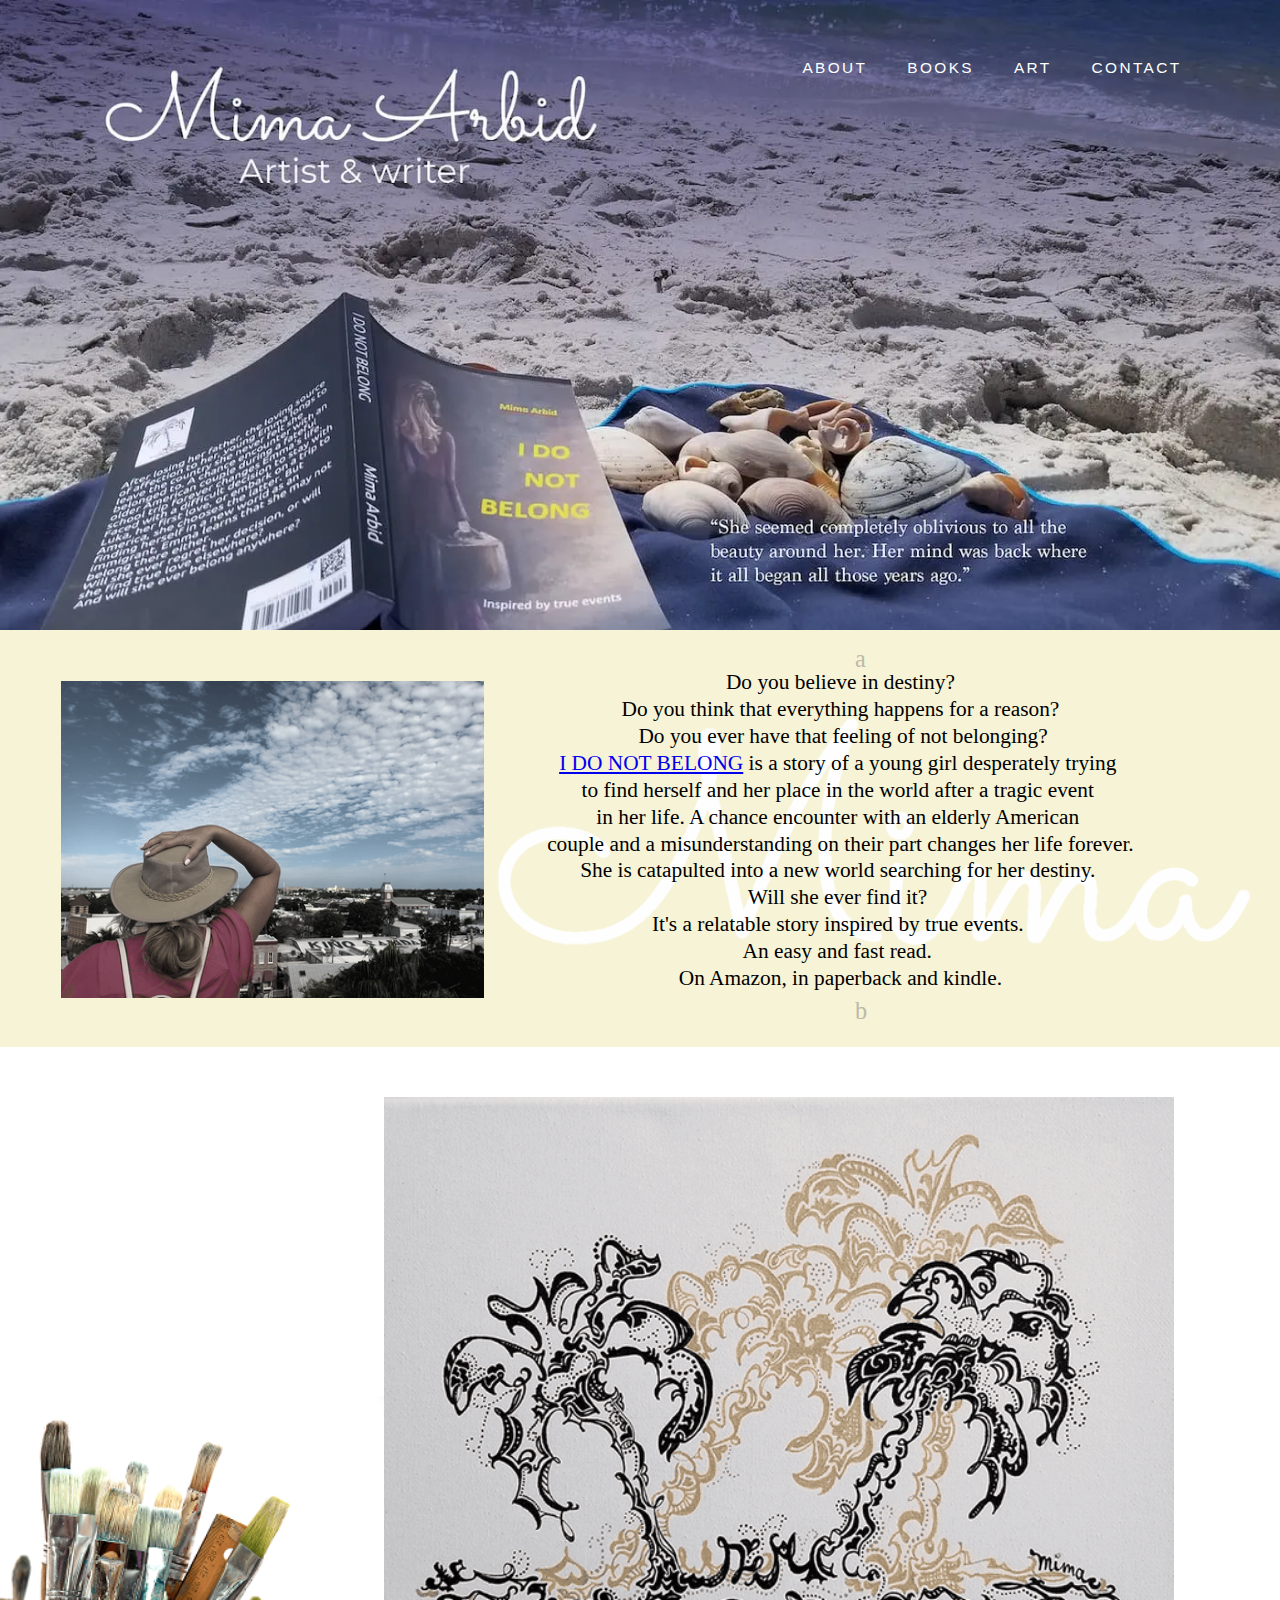
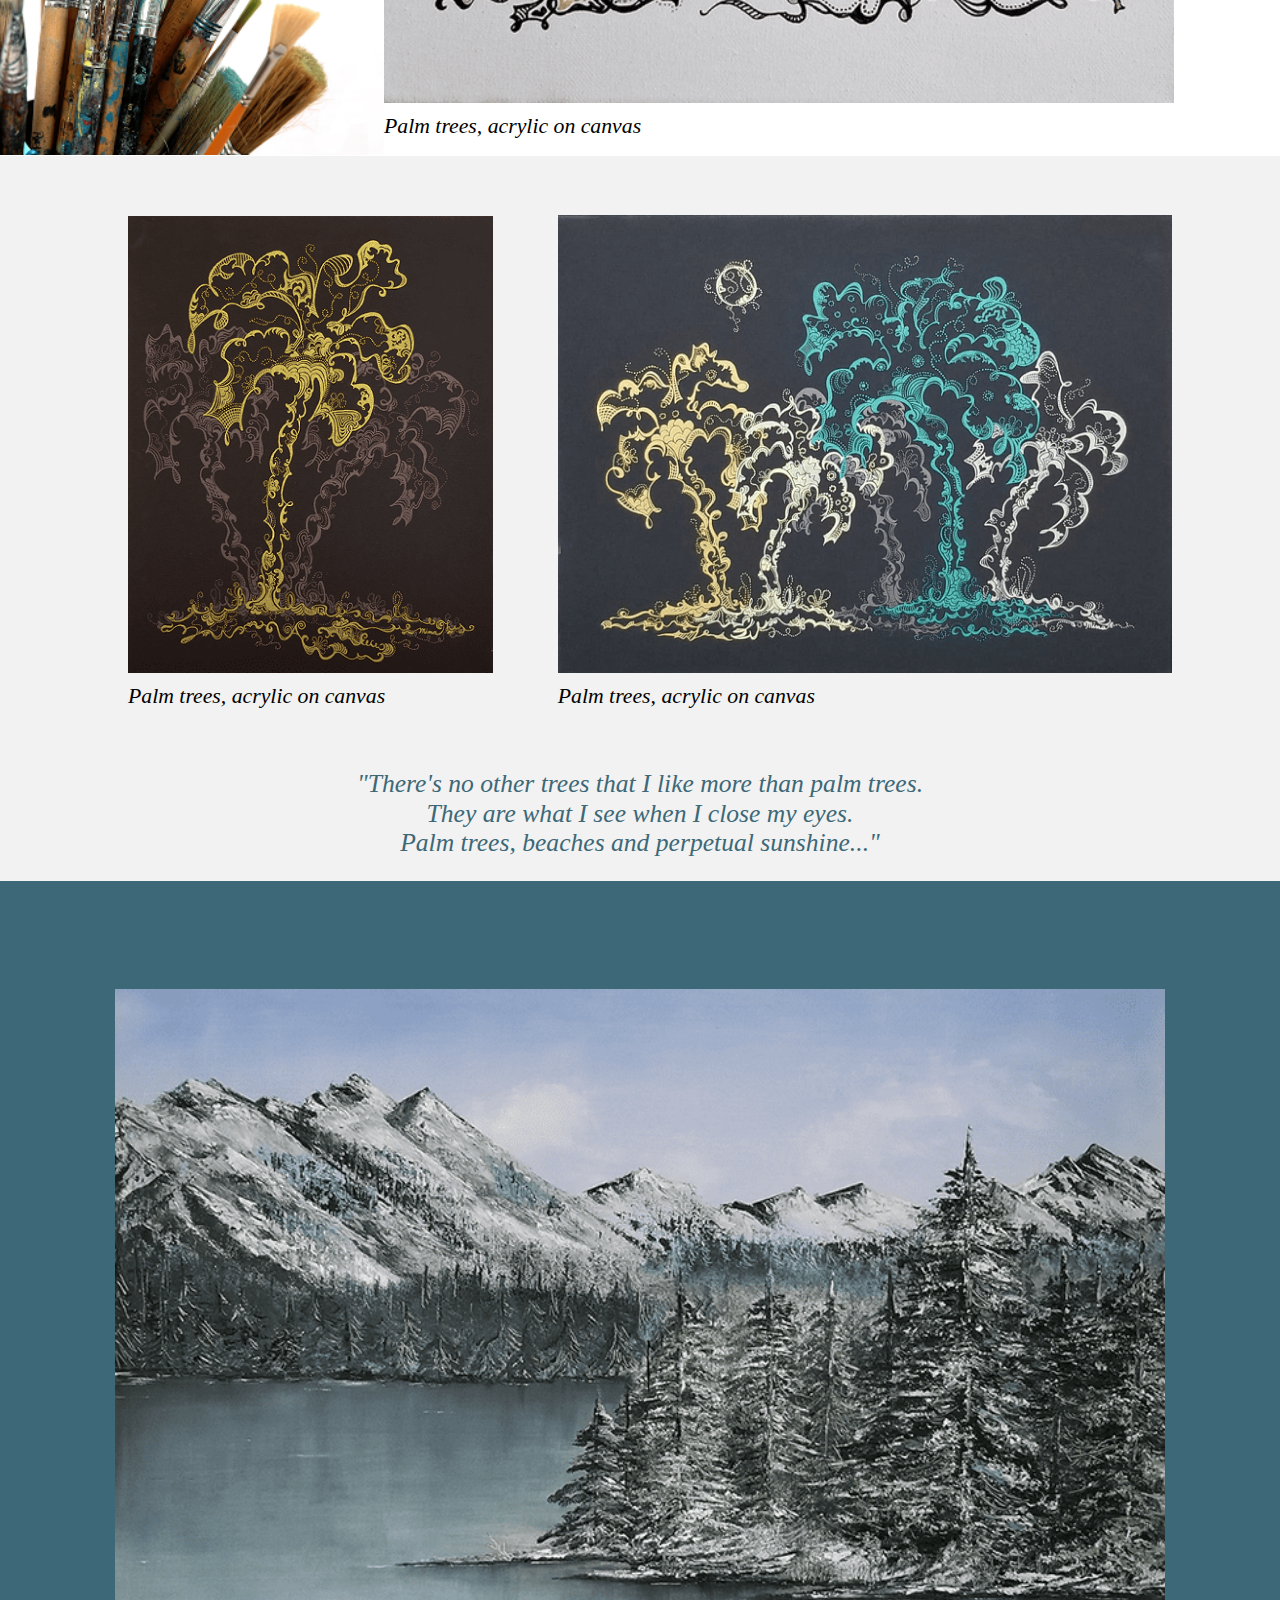
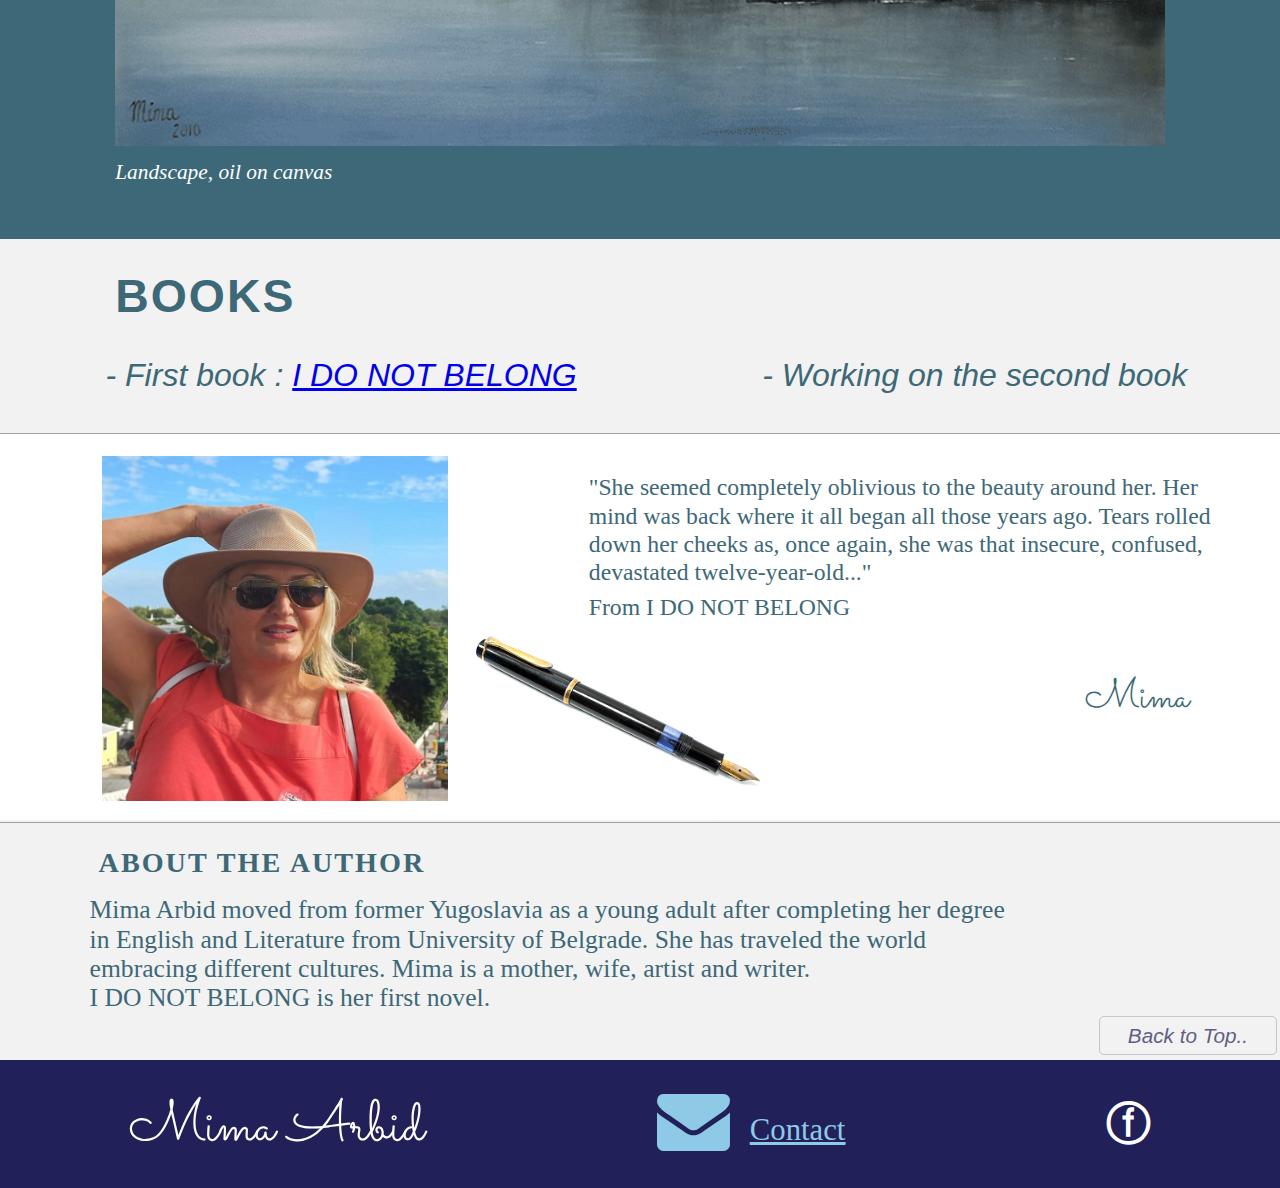
<file: index.html>
<!DOCTYPE html>
<html lang = "en-US">
<head>
  <meta charset="UTF-8" />
  <title>Mima Arbid</title>
  <link rel="icon" type="image/x-icon" href="slike/favicon.ico" />
  <meta name="author" content="Mima Arbid" />
  <meta name="keywords" content="Mima Arbid, Books, Writer, Artist, I Do Not Belong" />
  <meta name="description" content="Introduction of Mima Arbid's writing and artistic opus" />
  <meta name="viewport" content="width=device-width, initial-scale=1.0" />
  <link rel="preload" href="slike/pozadinaW.webp" as="image" media="(min-width: 768px)" />
  <link rel="preload" href="slike/mobilniW.webp" as="image" media="(max-width: 767px)" />
  <link rel="preload" as="style" href="knjiga.min.css" />
  <link rel="preload" as="style" href="responsive.min.css" />
  <script src="knjiga.js" defer></script>
  <script src="mobilni.js" defer></script>
  <link rel="stylesheet" href="knjiga.min.css" />
  <link rel="stylesheet" href="responsive.min.css" />
  <link rel="stylesheet" href="https://cdnjs.cloudflare.com/ajax/libs/font-awesome/4.7.0/css/font-awesome.min.css" crossorigin="anonymous" />
</head>
<body>
<section  id="MimaArbid" class="mimaarbid-naslovna">
  <header id="glava">
    <h1>Mima Arbid</h1>
  </header>
  <ul class="navigation-bar">
    <li><a href="#about">ABOUT</a></li>
    <li><a href="#books">BOOKS</a></li>
    <li><a href="#art">ART</a></li>
    <li><a href="#contact">CONTACT</a></li>
  </ul>
</section>
<aside class="biografija">
  <img alt="Mima's picture" width="409" height="307" src="slike/bwW.webp" />
  <div class="biografija-text">
    <pre>
    Do you believe in destiny?
     Do you think that everything happens for a reason? 
     Do you ever have that feeling of not belonging?
    <a href="https://www.goodreads.com/book/show/56043154-i-do-not-belong">I DO NOT BELONG</a> is a story of a young girl desperately trying 
    to find herself and her place in the world after a tragic event 
    in her life. A chance encounter with an elderly American 
    couple and a misunderstanding on their part changes her life forever.
    She is catapulted into a new world searching for her destiny. 
    Will she ever find it? 
    It's a relatable story inspired by true events. 
    An easy and fast read. 
    On Amazon, in paperback and kindle.
    </pre>
  </div>
</aside>
<article id="art" class="umetnički-blok">
  <div class="slika-četkice-text">
    <h2>I DO NOT BELONG</h2>
    <p>After losing her father, the loving source of affection to her,
       young Emma longs to leave the country she never felt she belonged to...
    </p>
  </div>
  <div class="slika-četkice">
    <img  src="slike/mima6W.webp" alt="Painting Brushes" width="300" height="280" />
  </div>
  <div class="slika-palme">
    <img src="slike/mima4W.webp" alt="Palm trees" width="630" height="483" />
    <p><i>Palm trees, acrylic on canvas</i></p>
  </div>
</article>
<article class="umetnički-blok2">
  <h3>Palm trees</h3>
  <div class="slika-palme2">
    <img src="slike/mima1W.webp" alt="Palm trees" width="380" height="476" />
    <p><i>Palm trees, acrylic on canvas</i></p>
  </div>
  <div class="slika-palme3">
    <img src="slike/mima5W.webp" alt="Palm trees" width="630" height="470" />
    <p><i>Palm trees, acrylic on canvas</i></p>
  </div>
</article>
<aside class="slika-text">
    <p>"There's no other trees that I like more than palm trees.</p>
    <p>They are what I see when I close my eyes.</p>
    <p>Palm trees, beaches and perpetual sunshine..."</p>
</aside>
<article class="slika-planina">
  <h3>Palm trees</h3>
  <div>
    <img src="slike/mima3W.webp" alt="A picture of a mountain and a river" width="800" height="577" />
    <p><i>Landscape, oil on canvas</i></p>
  </div>
</article>
<article id="books" class="knjige">
  <h3 id="belong">BOOKS</h3>
  <div class="knjige-izdanja">
    <p id="tooltip"><em>- First book : <a href="https://www.amazon.com/gp/product/B08MCMZVDH/ref=dbs_a_def_rwt_hsch_vapi_tkin_p1_i0">I DO NOT BELONG</a></em></p>
    <p><em>- Working on the second book</em></p>
  </div>
</article>
<aside class="mima-lično">
  <img src="slike/mima2W.webp" width="353" height="353" alt="Mima's picture">
  <img src="slike/mima7W.webp" width="400" height="266" alt="Pen"/>
  <aside class="mima-text">
    <div>
      "She seemed completely oblivious to the beauty around her.
      Her mind was back where it all began all those years ago.
      Tears rolled down her cheeks as, once again, she was that
      insecure, confused, devastated twelve-year-old..."
      <p>From I DO NOT BELONG</p>
      <p id="mima-potpis">Mima</p>
    </div>
</aside>
</aside>
<aside id="mimaabout">
  <div class="mimaarbid" id="about">
    <header>
      <h4>ABOUT THE AUTHOR</h4>
    </header>
    <pre>
    Mima Arbid moved from former Yugoslavia as a young adult after completing her degree
    in English and Literature from University of Belgrade. She has traveled the world
    embracing different cultures. Mima is a mother, wife, artist and writer.
    I DO NOT BELONG is her first novel.
    </pre>
  </div>
</aside> 
<footer>
  <p id="mimaarbid-text">Mima Arbid</p>
  <div id="pismo" class="fa fa-envelope fa-3x"></div>
  <div id="contact" class="kontakt-imejl">
    <p><a href="mailto:mimaarbidbook@gmail.com">Contact</a></p>
  </div>
  <p id="facebook"><a href="https://m.facebook.com/people/Mima-Arbid/100078719047201/">ⓕ</a></p>
  <p id="vrh-strane"><i><a href="#MimaArbid">Back to Top..</a></i></p>
</footer>
</body>
</html>
</file>
<file: knjiga.min.css>
*{box-sizing:border-box}body{margin:auto}@font-face{font-family:Sacramento;src:url(Sacramento.ttf);font-display:swap}.mimaarbid-naslovna{background-image:url(slike/pozadinaW.webp);background-size:cover;height:49.2vw;display:flex}#glava{display:none}.navigation-bar{display:flex;justify-content:flex-end;list-style-type:none;margin-top:4.2%;margin-left:58%}.navigation-bar li a{color:#fff;font-family:Montserrat,Helvetica,sans-serif;font-size:1.2vw;padding:0 16px;text-decoration:none;letter-spacing:2.4px}.biografija{height:32.6vw;background-color:#f7f3d6;text-align:center;display:flex;align-items:flex-start;background-image:url(slike/mima-praznoW.webp);background-size:contain;background-repeat:no-repeat;background-position:102% 30px}.biografija img{width:33%;margin-top:4%;margin-left:4.8%;height:auto}.biografija-text pre{width:100%;margin-left:6.9%;margin-top:6.5%;font-size:1.67vw;line-height:2.1vw;font-family:Marion,Georgia,serif}#wingdings-a,#wingdings-b{opacity:.5;color:grey;font-family:"Wingdings 2";font-size:1.3em}#wingdings-a{position:absolute;font-size:1.9vw;text-align:center;margin-left:29%;margin-top:1.2%}#wingdings-b{position:absolute;margin-top:-3.4%;font-size:1.9vw;margin-left:29%;text-align:center}.umetnički-blok{font-size:1.7vw;display:flex;margin-top:50px;justify-content:flex-start}.slika-palme{width:65%;height:auto}.slika-palme p{margin-top:5px;text-align:left}.slika-palme img{height:auto;width:95%}.slika-četkice{width:30%;height:auto}.slika-četkice img{width:100%;height:auto}.slika-četkice-text{display:none}.umetnički-blok2{font-size:1.7vw;display:flex;background-color:#f2f2f2;margin-top:-5px;padding-bottom:5%}.umetnički-blok2 h3{display:none}.slika-palme2{flex:1.19;margin-top:60px;margin-left:10%}.slika-palme2 img{width:85%;height:auto}.slika-palme3{flex:2}.slika-palme3 img{width:85%;height:auto}.slika-palme2 p,.slika-palme3 p{margin-top:5px}.slika-text{width:100%;background-color:#f2f2f2;text-align:center;font-size:2vw;padding-bottom:10px;line-height:.3vw;margin-top:-3%}.slika-text p{width:100%;margin-left:auto;margin-right:auto;font-family:Marion,Georgia,serif;color:#3d6877;font-style:italic}.slika-planina{background-color:#3d6877;padding:8.5% 9%;color:#fff}.slika-planina h3{display:none}.slika-planina div{width:100%}.slika-planina div img{width:100%;height:auto}.slika-planina div p{position:relative;top:-12px;font-size:1.67vw;margin-bottom:1%}.knjige{display:flex;flex-direction:column;background-color:#f2f2f2;color:#3d6877;padding:30px 0 5px;margin-top:-6%;font-family:Monsterrat,sans-serif;border-bottom:3px ridge #f2f2f2;font-size:3.1vw;position:relative}#belong{width:max-content;cursor:default}#belong,.knjige>p{margin-top:-5%;margin-left:9%;letter-spacing:2px;margin-top:0}.knjige-izdanja{display:flex;justify-content:space-around;margin-top:-3.5%;margin-left:1%;font-size:2.5vw;font-family:Arial,Helvetica,sans-serif}.amazon{width:18%;background-color:#ccdbdc;color:#000;border-radius:8px;font-size:1.6vw;position:absolute;top:23%;left:21.3%;padding:10px;z-index:1;visibility:hidden;text-align:center}.amazon::after{content:"";border-style:solid;border-width:7px;border-color:#ccdbdc transparent transparent transparent;position:absolute;top:99%;left:20%}.mima-lično{position:relative;width:100%;float:left;margin-top:1.7%}.mima-lično img:first-of-type{width:27%;margin-left:8%;height:auto}.mima-lično img:last-of-type{width:26%;margin-left:0;margin-bottom:-1.7%;height:auto}.mima-text{position:absolute;top:5%;left:46%;color:#3d6877;line-height:126%}.mima-text div{width:92%;font-size:1.85vw;color:#3d6877;line-height:120%;font-family:Marion,Georgia,serif}.mima-text div p{margin-top:1%}#mima-potpis{font-family:Sacramento,cursive;font-size:3.2vw;margin-top:10%;margin-left:78%}#mimaabout{position:relative;top:1.17vw;clear:both;border-top:3px ridge #f2f2f2}.mimaarbid{font-family:Marion,Georgia,serif;background-color:#f2f2f2;color:#3d6877;padding:15px 0 7px}.mimaarbid header{font-size:2.2vw;letter-spacing:2px;margin-left:7.7%;margin-top:-2.2%}.mimaarbid pre{font-family:Marion,Georgia,serif;font-size:2vw;margin-left:5%;line-height:2.3vw;margin-top:-4%}footer{position:relative;display:flex;justify-content:space-around;align-items:center;width:100%;height:10vw;background-color:#222059;color:#fff}#mimaarbid-text{position:relative;bottom:-3.2%;font-family:Sacramento,cursive;font-size:4.5vw;font-weight:lighter}#pismo{position:relative;font-size:5.7vw;top:-3%;left:-2%;color:#8ecae6;font-display:swap}.kontakt-imejl{display:block;margin-left:-20.5%;font-size:2vw;margin-bottom:-1%;text-decoration:underline;color:#8ecae6}.kontakt-imejl p a{margin-left:-2%;font-size:1.2em;color:#8ecae6;text-decoration:underline}#facebook{font-family:Arial,sans-serif;font-weight:bolder;font-size:3.5vw}#facebook a{color:#fff;text-decoration:none}#vrh-strane{position:absolute;right:3px;top:-47px;opacity:.7}#vrh-strane a{color:#222059;padding:7px 28px;border-radius:5px;text-decoration:none;font-size:1.62vw;background-color:transparent;border:1px solid #adb5bd;font-family:Impact,Haettenschweiler,'Arial Narrow Bold',sans-serif}
</file>
<file: responsive.min.css>
@media screen and (max-width:1023px){.navigation-bar{margin-left:56%}.navigation-bar li a{font-size:1.3vw}.biografija{background-position:100% 0;position:relative;flex-direction:column-reverse;align-items:center;height:104vw}.biografija-text{position:absolute;width:100%;top:0}.biografija-text pre{position:relative;width:95%;left:-5%;font-size:2.1vw;line-height:2.4vw;align-items:center}.biografija img{position:relative;width:70%;top:-10%;left:-2%}#wingdings-a{position:absolute;font-size:1.3em;text-align:center;margin-left:47%;margin-top:3.5%;font-family:"Wingdings 2"}#wingdings-b{position:absolute;margin-top:-4%;font-size:1.3em;margin-left:47%;text-align:center;font-family:"Wingdings 2"}.slika-text p{font-size:2.2vw}#vrh-strane a{font-size:1.2em}.slika-planina div p,.umetnički-blok,.umetnički-blok2{font-size:1.1em}}@media screen and (min-width:1024px){.navigation-bar{margin-left:55%;margin-top:4.6%}.navigation-bar li a{padding:0 20px}}@media screen and (min-width:1200px){.navigation-bar{margin-left:58%;margin-top:4.6%}.navigation-bar li a{padding:0 20px}#vrh-strane{right:3px;top:-52px}}@media screen and (min-width:1400px){.navigation-bar{margin-left:60%}.navigation-bar li a{padding:0 22px}}@media screen and (min-width:1900px){.navigation-bar{margin-left:61%}.navigation-bar li a{padding:0 30px;font-size:1.4vw}#vrh-strane{top:-70px}}@media screen and (min-width:768px) and (max-width:900px){.navigation-bar{margin-top:3.8%;margin-left:53%}.navigation-bar li a{padding:0 12px;font-size:1.4vw}.biografija{height:110vw}.biografija-text pre{font-size:2.3vw;line-height:2.7vw}.biografija img{width:70%;top:-11%}#wingdings-a{margin-top:2.9%}}@media screen and (max-width:900px){.biografija{background-position:102% 18px}.slika-text p{font-size:1.3em}.knjige{padding:25px 0 5px}#belong{font-size:3.9vw;margin-left:7%}.knjige-izdanja{margin-left:2%;font-size:3vw;margin-top:-4.5%}.amazon{width:20.3%;font-size:1.8vw;top:16%;left:23.2%}.mima-lično{display:flex;flex-direction:column-reverse;height:65vw}.mima-text{top:4%;left:7.5%;width:79%}.mima-text div{font-size:2.7vw}.mima-text div p{margin-top:1%}.mima-lično img:first-of-type{width:40%;margin-left:8%}.mima-lično img:last-of-type{width:40%;margin-left:49%;margin-bottom:-30%}#mima-potpis{font-size:7.6vw;margin-top:16%;margin-left:84%}#mimaabout{top:2vw}.mimaarbid header{font-size:2.6vw;letter-spacing:2px;margin-top:-3%}.mimaarbid pre{font-size:2.3vw;line-height:2.7vw;margin-left:4.5%;margin-top:-4.5%}footer{height:16vw}#mimaarbid-text{bottom:-3.2%;font-size:3em}#pismo{font-size:9vw;top:-5%;margin-left:2.5%}.kontakt-imejl{margin-left:-13.4%;font-size:2.7vw;margin-bottom:-2%}#facebook{font-size:3em}}@media screen and (max-width:767px){.mimaarbid-naslovna{background-image:url(slike/mobilniW.webp);background-size:cover;height:92.6vw;display:flex}.navigation-bar{position:relative;left:-5%;margin-left:auto;margin-right:auto;height:auto}.navigation-bar li a{font-size:1.25em;color:#f7f3d6;font-weight:bolder;padding:0 17px;letter-spacing:2.3px}.biografija{height:125vw;background-position:102% 34px}.biografija img{position:relative;width:98%;top:-18%;margin-left:4%;margin-bottom:-25%}.biografija-text pre{font-size:2.7vw;line-height:3.2vw}#wingdings-a{margin-top:2%}.slika-palme{width:100%;height:auto}.slika-palme img{width:100%;height:auto;margin-top:-1%}.slika-palme p{text-align:center}.slika-četkice-text{display:block;width:68%;font-family:Marion,serif;position:absolute;margin-left:30%}.slika-četkice-text h2{font-size:1.2em;color:#222059}.slika-četkice-text p{font-size:1.17em;line-height:1.2em;color:#3d6877}.umetnički-blok2{width:100%;text-align:center;align-items:center;background-color:transparent}.slika-palme2{width:80%;margin-top:10px}.slika-palme3{width:100%;margin-top:10px}.slika-text{background-color:transparent;font-size:2.2vw}.slika-text p{font-size:1.3em}.mima-text{top:2.5%;left:7.5%;width:88%}.mima-text div{font-size:3vw}.mima-text div p{margin-top:2%}.mima-lično img:last-of-type{width:46%;margin-left:49%;margin-bottom:-35%}#mima-potpis{font-size:8.5vw;margin-top:14%;margin-left:78%}.mimaarbid header{font-size:3.25vw;letter-spacing:.3vw;margin-left:8%;margin-top:-3.2%}.mimaarbid pre{font-size:3.2vw;margin-left:3.5%;line-height:3.7vw;margin-top:-6%}#mimaarbid-text{font-size:6.2vw}.kontakt-imejl{margin-left:-12%}}@media screen and (max-width:670px){.navigation-bar li a{font-size:1.2em;padding:0 17px}.biografija{height:128vw;background-position:102% 40px}.biografija img{margin-bottom:-25%}.biografija-text pre{font-size:3vw;line-height:3.4vw;margin-left:5%}#wingdings-b{margin-top:-5%}.slika-text{font-size:2.4vw}.slika-text p{font-size:1.3em;width:100%}.slika-planina div{text-align:center}.slika-planina div p{margin-bottom:0}#belong{margin-left:11%;font-size:1.6em;margin-bottom:2.3%}.knjige-izdanja{font-size:1.2em;margin-left:8%;margin-top:-3%}.knjige-izdanja p{font-size:1em;letter-spacing:1px}.knjige-izdanja p:last-of-type{margin-top:-2%}.amazon{width:34%;left:28%;top:7%;font-size:.9em}.mima-text{top:2%;left:7.5%;width:92%}.mima-text div{font-size:3.2vw}.mima-text div p{margin-top:1%}.mima-lično img:last-of-type{width:45%;margin-left:49%;margin-bottom:-35%}#mima-potpis{font-size:8.5vw;margin-top:12%;margin-left:72%}footer{display:flex;flex-flow:row wrap;justify-content:center;align-items:flex-start;height:57vw}#mimaarbid-text{order:1;flex-basis:55%;font-size:9vw}#pismo{flex-basis:30%;order:3;font-size:17vw;margin-top:-11%;margin-left:14%}.kontakt-imejl{flex-basis:34%;order:4;font-size:4.4vw;margin-left:-5%;margin-top:-14%}.kontakt-imejl p{font-size:1.15em}#facebook{flex-basis:15%;order:2;font-size:10vw;margin-top:10%;margin-left:4%}}@media screen and (max-width:590px){.biografija{height:154vw;background-position:0 18%}.biografija img{margin-bottom:-28%}.biografija-text pre{font-size:3.6vw;line-height:4.1vw;margin-top:5%}.umetnički-blok{margin-top:60px}.slika-četkice-text{margin-left:30%;margin-top:-5%}.slika-četkice-text h2{font-size:1.2em}.slika-četkice-text p{font-size:1.1em;line-height:1.2em}.slika-text{font-size:2.6vw}.slika-text p{font-size:1.35em}.amazon{top:5%}.mima-lično{height:73vw}.mima-text div{font-size:3.8vw}.mima-lično img:first-of-type{margin-bottom:0}.mima-lično img:last-of-type{width:45%;margin-left:50%;margin-bottom:-33%}#mima-potpis{font-size:9.5vw;margin-left:70%;margin-top:9%}#facebook{flex-basis:19%;order:2;font-size:12vw;margin-top:9%;margin-left:2%}}@media screen and (max-width:540px){.navigation-bar li a{font-size:1.1em;padding:0 15px}.slika-četkice-text{margin-top:-10%}.slika-planina div p{font-size:.9em}#mimaabout{padding:0}.mimaarbid header{font-size:4.3vw;letter-spacing:.3vw;margin-left:8%;margin-top:-5%}.mimaarbid pre{font-size:3.9vw;margin-left:2.5%;line-height:4.5vw;margin-bottom:10%;margin-top:-7%}footer{margin-top:2%}}@media screen and (max-width:491px){.navigation-bar li a{font-size:1em;padding:0 15px}.biografija{height:171vw;background-position:0 20%}.biografija img{margin-bottom:-30%}.biografija-text pre{font-size:4.2vw;line-height:5vw;margin-left:5%}.umetnički-blok{margin-top:100px}.slika-četkice-text{margin-left:30%;margin-top:-17%}.slika-četkice-text h2{font-size:1.2em}.slika-četkice-text p{font-size:1.1em;line-height:1.17em;margin-top:-3%}.slika-text{font-size:1em}.slika-text p{font-size:1.1em}#belong{font-size:1.9em}.knjige-izdanja{font-size:1.2em}.knjige-izdanja p{font-size:1.2em}.amazon{width:36%;left:35%;top:9%}footer{height:63vw}#mimaarbid-text{font-size:10vw;margin-left:5%}#pismo{flex-basis:30%;font-size:19vw;margin-left:12%;margin-top:-16%}.kontakt-imejl{flex-basis:34%;order:4;font-size:4.9vw;margin-left:-5%;margin-top:-19%}.kontakt-imejl p{font-size:1.18em}#facebook{font-size:13vw;margin-top:10%;margin-left:11%}}@media screen and (max-width:436px){.navigation-bar li a{font-size:.9em;padding:0 10px}.biografija{height:175vw;background-position:0 22%}.biografija img{margin-bottom:-31%}.biografija-text pre{font-size:4.5vw;line-height:5.3vw}.slika-text p{width:95%}.amazon{left:33%;font-size:1.07em;width:39%;top:7%}.mima-lično{height:64.5vw}.mima-text div{font-size:4.4vw}.mima-lično img:first-of-type{margin-bottom:-20%}#mimaabout{top:23vw}.mimaarbid header{font-size:4.6vw;margin-top:-6%}.mimaarbid pre{font-size:4.4vw;margin-left:1.7%;line-height:5.3vw;margin-top:-8.5%}footer{margin-top:24%}}@media screen and (max-width:383px){.navigation-bar li a{font-size:.8em;padding:0 10px}.biografija{height:181vw}.biografija img{margin-bottom:-33%}.biografija-text pre{font-size:4.6vw;line-height:5.7vw}.umetnički-blok{margin-top:95px}.slika-četkice-text{margin-left:30%;margin-top:-20%}.slika-četkice-text h2{font-size:5vw}.slika-četkice-text p{font-size:4.9vw;line-height:5.4vw;margin-top:-2%}.slika-text p{width:94%}.slika-planina div{margin-bottom:-2%}.knjige{padding:20px 0 5px}#belong{font-size:7vw}.knjige-izdanja{font-size:4.5vw;margin-top:-4%}.amazon{width:44%;top:3%;font-size:3.9vw}#mimaarbid-text{margin-left:0}#pismo{margin-left:2%}.kontakt-imejl{font-size:5vw}#facebook{margin-left:6%;margin-top:9%}}@media screen and (max-width:340px){.navigation-bar li a{font-size:.7em;padding:0 9px}.biografija{height:180vw}.biografija img{margin-bottom:-36%}.biografija-text pre{font-size:4.87vw;line-height:5.8vw}.mima-text div{font-size:4.8vw}.slika-text{font-size:4vw}.slika-text p{font-size:5.3vw}.mima-lično img:first-of-type{margin-bottom:-24%}#mimaabout{top:27vw}.mimaarbid header{font-size:4.7vw;margin-left:7.5%;margin-top:-7%}.mimaarbid pre{font-size:4.6vw;line-height:5.3vw;margin-bottom:10%;margin-left:1%}footer{margin-top:28%;height:61vw}#pismo{margin-top:-16%}.kontakt-imejl{margin-top:-19%}#facebook{font-size:14vw;margin-top:8%}}@media screen and (max-width:306px){.navigation-bar li a{font-size:.6em;padding:0 8px}.amazon{width:47%}}
</file>
